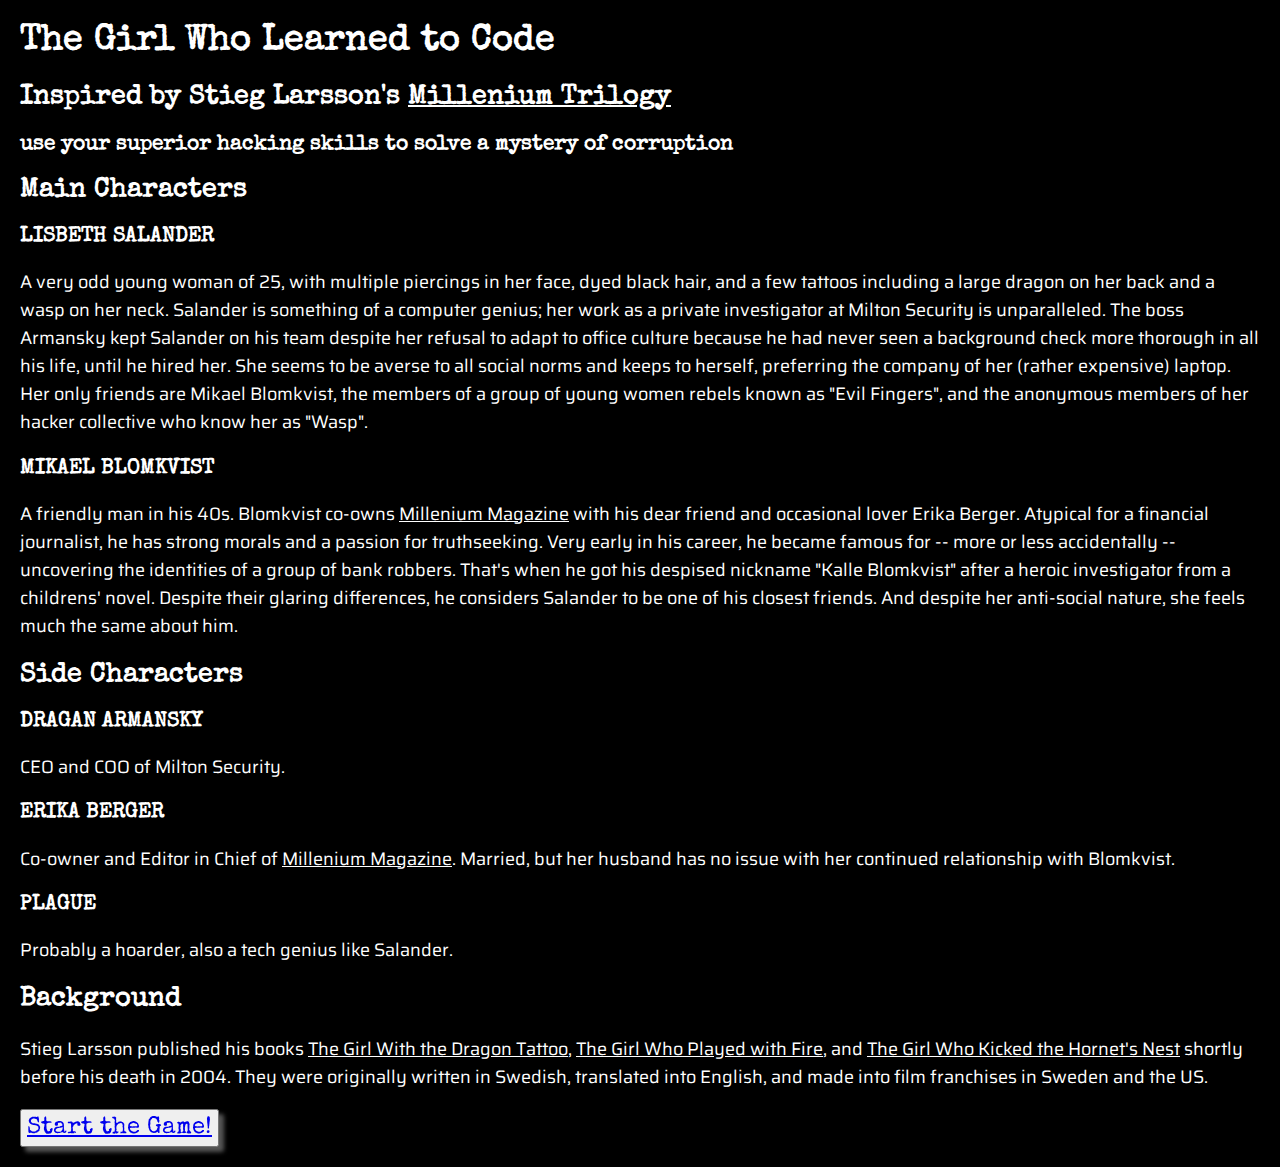
<file: index.html>
<!DOCTYPE html>
<html>
<head>
  <meta charset="utf-8">
  <title>🐉</title>
  <link rel="stylesheet" href="style.css">
  <link href="https://fonts.googleapis.com/css?family=Orbitron|Roboto+Mono|Saira|Special+Elite&display=swap" rel="stylesheet">
</head>
<body>
  <h1>The Girl Who Learned to Code</h1>
  <div>
    <h2>Inspired by Stieg Larsson's <span class="title">Millenium Trilogy</span></h2>
  </div>
  <h3>use your superior hacking skills to solve a mystery of corruption</h3>
  <h2>Main Characters</h2>
  <h3>LISBETH SALANDER</h3>
  <p>A very odd young woman of 25, with multiple piercings in her face, dyed black hair, and a few tattoos including a large dragon on her back and a wasp on her neck.
    Salander is something of a computer genius; her work as a private investigator at Milton Security is unparalleled.
    The boss Armansky kept Salander on his team despite her refusal to adapt to office culture because he had never seen a background check more thorough in all his life,
    until he hired her. She seems to be averse to all social norms and keeps to herself, preferring the company of her (rather expensive) laptop.
    Her only friends are Mikael Blomkvist, the members of a group of young women rebels known as "Evil Fingers",
    and the anonymous members of her hacker collective who know her as "Wasp".</p>
  <h3>MIKAEL BLOMKVIST</h3>
  <p>A friendly man in his 40s. Blomkvist co-owns <span class="title">Millenium Magazine</span> with his dear friend and occasional lover Erika Berger.
    Atypical for a financial journalist, he has strong morals and a passion for truthseeking. Very early in his career, he became famous for --
    more or less accidentally -- uncovering the identities of a group of bank robbers. That's when he got his despised nickname "Kalle Blomkvist"
    after a heroic investigator from a childrens' novel. Despite their glaring differences, he considers Salander to be one of his closest friends.
    And despite her anti-social nature, she feels much the same about him.</p>
  <h2>Side Characters</h2>
  <h3>DRAGAN ARMANSKY</h3>
  <p>CEO and COO of Milton Security.</p>
  <h3>ERIKA BERGER</h3>
  <p>Co-owner and Editor in Chief of <span class="title">Millenium Magazine</span>. Married, but her husband has no issue with her continued relationship
    with Blomkvist.</p>
  <h3>PLAGUE</h3>
  <p>Probably a hoarder, also a tech genius like Salander.</p>
  <div>
    <h2>Background</h2>
  </div>
  <p>Stieg Larsson published his books <span class="title">The Girl With the Dragon Tattoo</span>, <span class="title">The Girl Who Played with Fire</span>,
    and <span class="title">The Girl Who Kicked the Hornet's Nest</span> shortly before his death in 2004. They were originally written in Swedish,
    translated into English, and made into film franchises in Sweden and the US. </p>
  <button type="button" name="start">
    <a href="game.html" target="_blank">Start the Game!</a>
  </button>
</body>
</html>
</file>
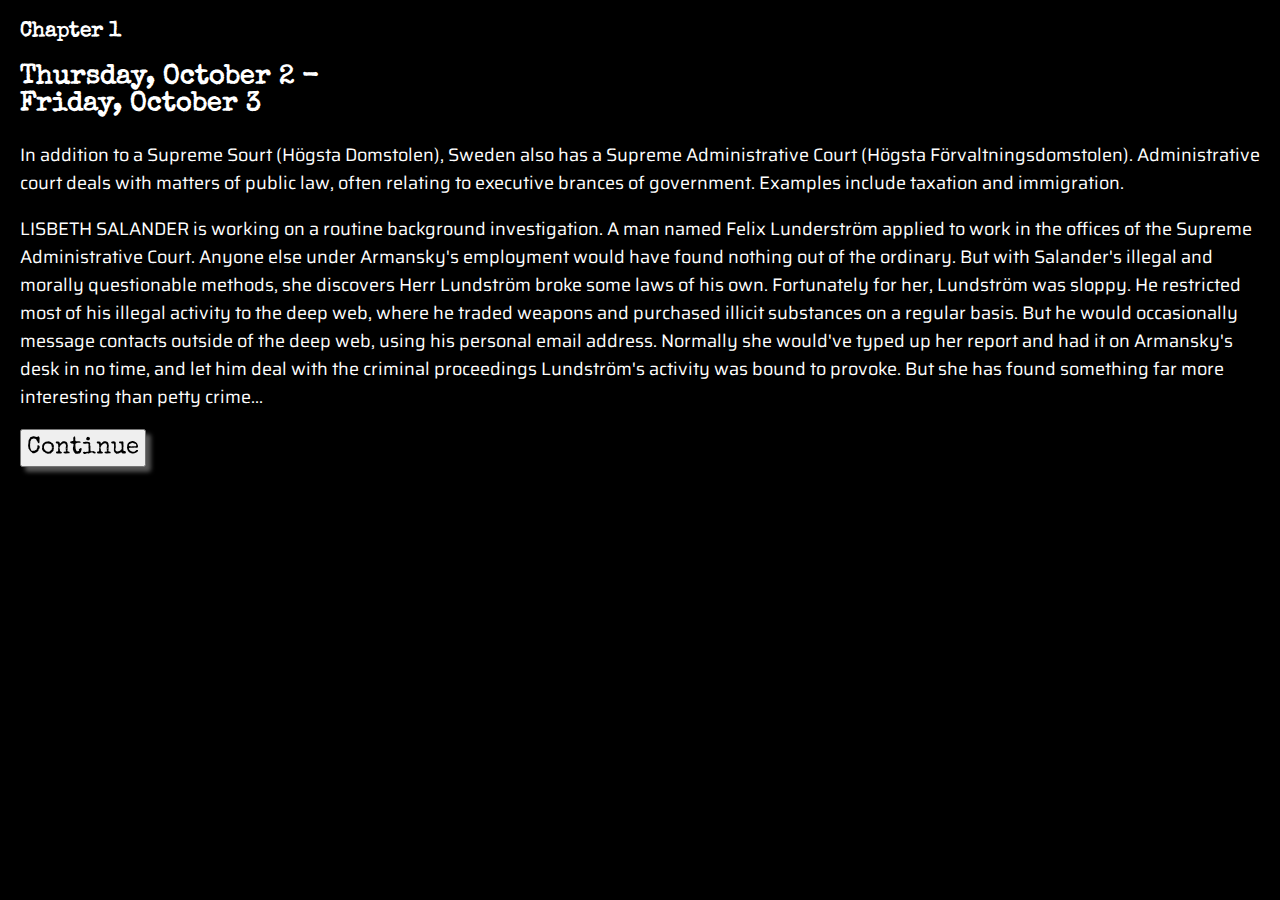
<file: game.html>
<!DOCTYPE html>
<html>
<head>
  <meta charset="utf-8">
  <title>🐝</title>
  <link rel="stylesheet" href="style.css">
  <link href="https://fonts.googleapis.com/css?family=Orbitron|Roboto+Mono|Saira|Special+Elite&display=swap" rel="stylesheet">
</head>
<body>
  <div class="game">
    <div id="chapter1" class="chapter">
      <h3>Chapter 1</h3>
      <h2>Thursday, October 2 -<br>Friday, October 3</h2>
    </div>
      <div id="felix">
        <p>In addition to a Supreme Sourt (Högsta Domstolen), Sweden also has a Supreme Administrative Court (Högsta Förvaltningsdomstolen).
          Administrative court deals with matters of public law, often relating to executive brances of government.
          Examples include taxation and immigration.</p>
        <p>LISBETH SALANDER is working on a routine background investigation. A man named Felix Lunderström applied to work in the offices
          of the Supreme Administrative Court. Anyone else under Armansky's employment would have found nothing out of the ordinary.
          But with Salander's illegal and morally questionable methods, she discovers Herr Lundström broke some laws of his own.
          Fortunately for her, Lundström was sloppy. He restricted most of his illegal activity to the deep web, where he traded weapons
          and purchased illicit substances on a regular basis. But he would occasionally message contacts outside of the deep web, using his personal email address.
          Normally she would've typed up her report and had it on Armansky's desk in no time, and let him deal with the criminal proceedings
          Lundström's activity was bound to provoke. But she has found something far more interesting than petty crime...</p>
        <button type="button" class="continue" id="felix-button">Continue</button>
      </div>
      <div id="joen" class="hidden">
        <p>Salander finds messages from Felix Lunderström to Supreme Administrative Court Justice Joen Westermarck.
          They are in some sort of coded language so she doesn't know what they're about exactly, and Westermarck only replied to insult Lunderström's
          intelligence for sending him personal emails.
          <em>Justice Westermarck will likely be more of a challenge</em> Salander thinks, and cracks a crooked smile before moving on.
          She emails Armansky to let him know this background check is a little involved, she needs more time.
          For hours she scours the web for any information indicating Westermarck's criminal involvement, finding nothing.
          The only indication that anything is amiss are occasional gaps in time, a summer holiday, or mysterious illness.
          His calendars suggested he spends a lot of time travelling through Europe or overseas on weekends, but there are no travel statements
          in his bank accounts indicating he purchased flights to any of these places. She almost considers giving up, this might be a waste of time.
          <em>Maybe he just bought some drugs off of Lunderström, or some fancy hunting rifle.</em> Her phone rings, interrupting her thoughts. It's' Armansky.</p>
        <div class="dialogue">
          <p>"Hello?"</p>
          <p>"Hey, just letting you know you can drop the Lunderström case."</p>
          <p>"What? Why?"</p>
          <p>"Hell if I know, the client says they're not going to hire him so the background check would be useless."</p>
          <p>"Who exactly? Someone from the court office?"</p>
          <p>"They told me it was an urgent request from one of the justices. Not sure why they're in such a hurry,
            but they're still paying you in full, so don't worry about it."</p>
          <p><em>Westermarck. It has to be.</em></p>
          <p>"Thanks."</p>
          <p>She hung up. <em>It's so obvious. Westermarck won't work with Lunderström because he knows that fool will land him in legal trouble,
            or worse. There's no way I'm giving up on this now...</em></p>
        </div>
        <button type="button" class="back" id="joen-back-button">Back</button>
        <button type="button" class="continue" id="joen-button">Continue</button>
      </div>
      <div id="email" class="hidden">
        <p>Salander guesses that Lunderström will continue to be a sloppy idiot, so she checks his email.
          Half an hour ago <_law_breaker_100@hotmail.com> sent an email to a hidden address.</p>
        <p>"I'm sorry, ok?? You don't have to blacklist me."</p>
        <p>She has to laugh at that one. Especially because all of her assumptions had proved to be correct. <em>At least he sent it to the encrypted address this time.</em>
          A response from the hidden sender, two minutes ago.</p>
        <p>"Your stupidity continues to astound me. I cannot afford to associate with someone so FUCKING STUPID.
          I swear to God if any of your bullshit gets back to me I WILL HAVE YOUR FUCKING HEAD. Understood? Never speak to me again."</p>
        <p>Obviously he was right to be so concerned. <em>What are you hiding?</em> Apparently something big, because not 5 minutes after it was sent,
          his email and the one from Lunderström were both gone, deleted. Out of curiosity, she checks the emails she found earlier
          that first exposed the link between Lunderström and Westermarck. Those had also been permanently deleted. She got to them just in time.</p>
        <p>Lunderström was now officially a dead end, and Westermarck too paranoid to make such obvious mistakes of his own.
          But Salander has her ways.<em>It's about time for some field work.</em> She goes to bed early, tomorrow will be a busy day...</p>
        <button type="button" class="back" id="email-back-button">Back</button>
        <button type="button" class="continue" id="email-button">Continue</button>
      </div>
      <div id="choice-hack" class="hidden">
        <h2>Choose!</h2>
        <p>Salander has to hack into Westermarck's computer by installing a special software. The catch is - she can't upload it remotely. She must figure out a way
          to get to Westermarck's home computer. Go back if you need to review your information.</p>
        <button type="button" class="back" id="choice-hack-back-button">Back</button>
        <p>A good old fashioned break-in.</p>
        <button type="button" class="choice" id="choose-breakin">Break into his house</button>
        <p>Call the Westermarcks pretending to be an IT Technician. Say you need to do some repairs and will be coming by this evening, when you know Westermarck will
        still be at work.</p>
        <button type="button" class="choice" id="choose-it-tech">IT Technician</button>
      </div>
      <div id="it-tech" class="hidden">
        <p>Salander isn't sure if this is the best idea, but she calls Westermarck's home phone anyway. His teenage daughter answers.</p>
        <p>"Um, hello?"</p>
        <p>"Hello, this is Anja from TeknikFix. Is Herr Westermarck at home?"</p>
        <p>"No, I'm his daughter."</p>
        <p>"Your father scheduled computer repairs for today. If you don't mind letting me in, I can be there within the hour."</p>
        <p>"Yeah sure whatever," she hangs up.</p>
        <p><em>This might actually work.</em> Salander takes out a couple of her piercings and picks a suitible outfit. She packs up her gear and heads
        to the Westermarcks' home on her motorcycle.</p>
        <p>When she arrives, the daughter answers the door.</p>
        <p>Salander smiles. "Hello Fröken Westermarck. I'm Anja, we spoke on the phone."</p>
        <p>The girl raises an eyebrow. "I didn't know they had repairmen like that," she says as she lets Salander in.</p>
        <p>"Can you show me where his computer is located?" The girl leads her to the study. "Thank you, I won't be long."</p>
        <p>As Salander opens the door, an older woman comes down the hall. "Oh Hilda, you didn't tell me you had a friend coming over," she eyes Salander suspiciously.</p>
        <p>Hilda rolls her eyes. "She's not my friend, duh. She's some repair person who has to fix daddy's computer."</p>
        <p>Fru Westermarck smiles. "We best leave her to her work then."</p>
        <p>Salander is on edge now. <em>This was a stupid idea, but I've gotten this far.</em> She tries to work as fast as possible, but installs always take too long. She snoops around
        the office, but there's nothing besides old case files and encyclopedias. Suddenly she hears voices outside the door. She hears Fru Westermarck's voice.</p>
        <p>"She's still in there."</p>
        <p>A policeman opens the door, and another follows behind him. Salander stands motionless.</p>
        <p>The first policeman says, "What exactly are you doing here? I think it's safe to assume you aren't from TeknikFix."</p>
        <p>Salander says nothing. "well? Are you going to answer our questions?" Still nothing. "Alright. Cuff her."</p>
        <p>The second officer reaches for her as she makes a sudden and futile move to escape through the window. She makes it halfway through when he grabs her
          by the waist. She kicks him repeatedly in the chest, so the other officer steps in. Together they wrestle her to the floor and handcuff her.</p>
        <p><em>This is it for me. I can't believe I was this stupid.</em></p>
        <p>YOU HAVE FAILED. Go back and try again.</p>
        <button type="button" class="back" id="it-tech-back-button">Back</button>
      </div>
      <div id="breakin" class="hidden">
        <p>In the dead of night, Salander packs up her gear and rides her motorcycle to Westermarck's house. She parks further away to avoid suspicion. Fortunately,
        the house had recently been remodeled and the blueprints were featured on the architect's website as one of his crowning achievements. So she knew exactly where
        the computer would be - on the first floor, the middle room in a long hallway. Everyone's bedrooms are upstairs, the living and dining rooms and kitchen were downstairs.
        There is also a tall hedge along the side, meaning she won't be easily visible to neighbors or passersby. The study is next to a bathroom where there is a window
        she can easily open. She climbs in, quietly exits the bathroom, and enters the study. She powers on his computer, and inserts a disk. It will take about half an
        hour for the software to load, so she snoops around his office. She finds nothing but old case files and encyclopedias. She reads a few files, then checks that
        the download is complete. She did the same with Felix Lunderström last week. Now she has access to Westermarck's entire home computer.</p>
        <button type="button" class="back" id="breakin-back-button">Back</button>
        <button type="button" class="continue" id="breakin-button">Continue</button>
      </div>
      <div id="chapter2" class="chapter hidden">
        <h3>Chapter 2</h3>
        <h2>Saturday, October 11 -<br> Wednesday, October 15</h2>
      </div>
      <div id="blomkvist" class="hidden">
        <p>In 1999, Sweden was the first nation to legalize the sale of one's own body for sexual services, and to keep the purchasing of those services illegal.
          This "Nordic Model" for the sex trade is now used in a number of other nations.</p>
        <p>MIKAEL BLOMKVIST woke up in Erika Berger's bed. Her husband was away on business. She was already awake and getting dressed.
          When she saw he was awake, she went over to kiss him.</p>
        <p>"Good Morning," she smiled.</p>
        <p>He yawned. "Do we have time for breakfast?"</p>
        <p>"Why wouldn't we? It's Saturday."</p>
        <p>"Oh," he chuckled. "I thought you were off to work. Why are you up so early then?"</p>
        <p>"It's 11:30 Mikael. I think you drank too much last night." She kissed him again and sat next to him.</p>
        <p>"I think you kept me up too late," he said as he flipped her over onto the bed.</p>
        <p>Sometime later, they were both getting dressed and planning to get lunch. As they went to leave, Blomkvist opened the front door
          to an unamused Salander.</p>
        <p>He jumped, "Jesus, what are you doing here?"</p>
        <p>"You didn't answer your phone and weren't at home so I came here," she said in her typical unaffected manner.</p>
        <p>"Well...do you want to get lunch with Ricky and I? We were just leaving." Salander glared at them both.</p>
        <p>Berger started to laugh, as Salander's glare intensified. "Why don't you two go, I think she has something important for you Mikael."</p>
        <p>Salander relaxed. Berger was right, after all.</p>
        <button type="button" class="back" id="blomkvist-back-button">Back</button>
        <button type="button" class="continue" id="blomkvist-button">Continue</button>
      </div>
      <div id="choice-lunch-where" class="hidden">
        <h2>Choose!</h2>
        <p>Where will Blomkvist and Salander have lunch? Go back if you need to review your information.</p>
        <button type="button" class="back" id="choice-lunch-where-back-button">Back</button>
        <p>Blomkvist's usual café near Berger's house, where they make his favorite pickled herring sandwiches.</p>
        <button type="button" class="choice" id="pickled-herring">Pickled Herring</button>
        <p>A newer place with some global cuisines.</p>
        <button type="button" class="choice" id="new-spot">New Spot</button>
      </div>
      <div id="hit-and-run" class="hidden">
        <p>Blomkvist decides to try something different. They walk down the street and begin to cross, when suddenly a black SUV speeds around the corner,
        running Blomkvist down. Salander screams and runs over to him, but she can see that he is already dead. His eyes are wide open and blood is pooling
        around his head. Tears run down her face and she looks viciously angry. She wipes her face, and heads back to Berger's to break the news. She vows
        to end the idiot who did this to her friend. The image of their license plate is burned into her mind.</p>
        <p>YOU HAVE FAILED! Go back and try again.</p>
        <button type="button" class="back" id="hit-and-run-back-button">Back</button>
      </div>
      <div id="lunch" class="hidden">
        <p>Blomkvist orders two pickled herring sandwiches and two black coffees.</p>
        <p>"Well, what's so important you came out to Ricky's house?"</p>
        <p>Salander explains the connection she found between the crook Lunderström and Justice Westermarck, and goes through her research.</p>
        <p>"I got into Westermarck's computer but I found nothing. It's a dead end. I can't find any dirt on this guy but I know he's filthy."</p>
        <p>"So what's your next step?"</p>
        <p>"Asking you for ideas."</p>
        <p>Blomkvist chuckles. "I think I have one. Why don't we do an old-fashioned stake-out?"</p>
        <p>Salander sighs. "Sounds boring. But sure, why not."</p>
        <button type="button" class="back" id="lunch-back-button">Back</button>
        <button type="button" class="continue" id="lunch-button">Continue</button>
      </div>
      <div id="choice-when-stakeout" class="hidden">
        <h2>Choose!</h2>
        <p>Today is Saturday, so Westermarck will be at home. When will you stake him out?</p>
        <button type="button" class="back" id="choice-when-stakeout-back-button">Back</button>
        <p>Go to his house today. Who knows what nefarious business he might be up to?</p>
        <button type="button" class="choice" id="saturday-stakeout">Saturday</button>
        <p>Wait until Monday when he's at work. The weekend is for relaxing!</p>
        <button type="button" class="choice" id="monday-stakeout">Monday</button>
      </div>
      <div id="uneventful" class="hidden">
        <p>They leave the café and walk over to Blomkvist's car. First they stop at Salander's house for a pair of binoculars, then they drive to Westermarck's
        house and park the car across the street. They patiently take turns with the binoculars, and note that the whole family is at home. But it appears to be
        just a normal Saturday. They stay there for hours, eventually Blomkvist picks up some more sandwiches and coffee. But the family stays inside all day.
        They declare Saturday as uneventful.</p>
        <button type="button" class="back" id="uneventful-back-button">Back</button>
        <button type="button" class="choice" id="sunday-stakeout">Sunday</button>
        <button type="button" class="choice" id="monday-stakeout2">Monday</button>
      </div>
      <div id="shopping" class="hidden">
        <p>Blomkvist asks Berger to trade cars for a day saying it's important, He doesn't want to arouse suspicion. She reluctantly agrees. Blomkvist and Salander
        meet for breakfast again on Sunday, and head over to the Westermarcks' early. Around noon, Westermarck takes his young daughter in the car. Blomkvist
        follows to a shopping center. They walk a safe distance behind their targets. While the Westermarcks stop in the food court, Salander insists on buying
        an ice cream. The cashier tells Blomkvist, </p>
        <p>"You know, it's quite progressive of you to allow your young daughter to go around looking like that!"</p>
        <p>Salander glares, and Blomkvist rubs his temples, saying nothing as he pays. When they leave, Salander bursts into laughter.</p>
        <p>It's another uneventful day. They head all the way back to the Westermarcks' house, and wait a while longer before it appears everyone has gone to bed.</p>
        <button type="button" class="back" id="shopping-back-button">Back</button>
        <button type="button" class="choice" id="monday-stakeout3">Monday</button>
      </div>
      <div id="stakeout" class="hidden">
        <p>Starting during lunchtime, they park across from the Administrative Courthouse. Westermarck doesn't leave the building until the evening, and they follow
        him to an unimpressive hotel.</p>
          <button type="button" class="back" id="stakeout-back-button">Back</button>
          <button type="button" class="continue" id="stakeout-button">Continue</button>
      </div>
      <div id="choice-hotel" class="hidden">
        <h2>Choose!</h2>
        <p>Who should follow Westermarck into the hotel?</p>
        <button type="button" class="back" id="choice-hotel-back-button">Back</button>
        <p>Blomkvist, he's charming and unassuimg.</p>
        <button type="button" class="choice" id="choose-blomkvist">Blomkvist</button>
        <p>Salander, she's extremely observant and never forgets a face.</p>
        <button type="button" class="choice" id="choose-salander">Salander</button>
      </div>
      <div id="blomkvist-hotel" class="hidden">
        <p>Blomkvist waits a couple of minutes before entering the hotel. He mills about the checkout, acting like he's waiting for someone. After a few
        minutes, an exceptionally beautiful blonde woman walks to the front. She asks the front desk to call someone named Birgir. It takes a lot of
        effort on Blomkvist's part not to gawk at the woman while she waits, but she doesn't seem to register his presence anyway. The clerk speaks to Birgir
        and lets the woman go up to his room. Blomkvist paces for another couple of minutes before fetching Salander from the car. They book their own room for the night.
        Salander pulls out her laptop and hacks the hotel's files. <em>Good thing he went for a budget place, they have shit security.</em> She finds the pseudonym
        Westermarck used to check in, Birgir Lundén.</p>
        <p>"Birgir Lundén!" she exclaims. "Why does that name sound so familiar?"</p>
        <p>"I haven't the slightest idea. What do you think of the blonde? Mistress?"</p>
        <p>"The only way a woman like that is fucking someone like Westermarck is for money. She's either a gold-digger or an escort. My bet's on escort."</p>
        <p>Blomkvist looks at her quizically, "That makes perfect sense. A woman like that..."</p>
        <p>Salander looks unamused. Suddenly she jumps Blomkvist and pushes him onto the bed.</p>
        <p>Salander wakes up in the middle of the night, excitable. Blomkvist is fast asleep. She grabs her coat and cigarettes and heads outside. Out front
        is the blonde woman, she has to be the same one blomkvist described. She smiles at salander. They have their cigarettes in peaceful silence. As the blonde
        goes inside, she touches salander's shoulder and says "my name is Idun, what's yours?"</p>
        <p>"L...Lisbeth," she stammers.</p>
        <p>"Lovely to meet you Lisbeth," she says, and walks inside.</p>
        <p>Back upstairs, Salander searches escort sites for Idun and finds her in no time. She looks into Westermarck's alias. She could probably investigate this herself,
        but she wants to talk to Idun. Maybe she could ask her hacker collective for help. After a couple of hours hunting Lundén on the dark web, her eyes droop, and
        she falls asleep next to Blomkvist once again. When they wake up, she tells him about what she found while he slept.</p>
        <button type="button" class="back" id="blomkvist-hotel-back-button">Back</button>
        <button type="button" class="continue" id="blomkvist-hotel-button">Continue</button>
      </div>
      <div id="salander-hotel" class="hidden">
        <p>Salander waits a couple of minutes before entering the hotel. She mills about the checkout, acting like she's waiting for someone. After a few
        minutes, an exceptionally beautiful blonde woman walks to the front. She asks the front desk to call someone named Birgir. Salander looks at the woman with wide
        eyes, and the woman looks back at her with a warm smile. The clerk speaks to Birgir and lets the woman go up to his room. Salander paces for another couple of
        minutes before fetching Blomkvist from the car. They book their own room for the night.Salander pulls out her laptop and hacks the hotel's files. <em>Good thing
        he went for a budget place, they have shit security.</em> She finds the pseudonym Westermarck used to check in, Birgir Lundén.</p>
        <p>"Birgir Lundén!" she exclaims. "Why does that name sound so familiar?"</p>
        <p>"I haven't the slightest idea. What do you think of the blonde? Mistress?"</p>
        <p>"The only way a woman like that is fucking someone like Westermarck is for money. She's either a gold-digger or an escort. My bet's on escort."</p>
        <p>Blomkvist looks at her quizically, "Why do you say that?"</p>
        <p>"She looked like she stepped out of a fairytale story about the most beautiful princess," she sighed. Then she gave Blomkvist a hard look before jumping him and
        pushing him onto the bed.</p>
        <p>Salander wakes up in the middle of the night, excitable. Blomkvist is fast asleep. She searches escort sites for the woman and finds her in no time, her name
        is Idun. She looks into Westermarck's alias. She could probably investigate this herself, but she wants to talk to Idun. Maybe she could ask her hacker collective
        for help. After a couple of hours hunting Lundén on the dark web, her eyes droop, and she falls asleep next to Blomkvist once again. When they wake up, she tells him
        about what she found while he slept.</p>
          <button type="button" class="back" id="salander-hotel-back-button">Back</button>
          <button type="button" class="continue" id="salander-hotel-button">Continue</button>
      </div>
      <div id="choice-research" class="hidden">
        <h2>Choose!</h2>
        <p>salander suggests they hire Idun and ask her to talk to them. Blomkvist balks at her rates, and suggests looking further into Westermarck's alias.</p>
        <button type="button" class="back" id="choice-research-back-button">Back</button>
        <p>Salander can ask Plague to request more info about Birgir Lundén from the hacker collective, giving them time to talk to Idun</p>
        <button type="button" class="choice" id="meet-idun">Meet Idun</button>
        <p>Salander can research Birgir Lundén herself.</p>
        <button type="button" class="choice" id="research-birgir">Research</button>
      </div>
      <div id="research-alias" class="hidden">
        <p>Birgir Lundén is buying weapons on the dark web, that was his connection to Felix Lunderström, and he buys a lot of nazi memorabilia.
        That remiinds salander of why she recognized his alias, it's a combination of the names of two leaders of the oldest Swedish nazi parties. This alone
        is grounds for his removal from his position, but it has to go deeper. She finds the nazi group he is a member of, and sees that they are having a meeting
        in about a week. Since they still have time before the meeting, she sends a request out to Plague for good measure, and insists they still meet with Idun,
        and Blomkvist agrees. Salander messages her Tuesday night, saying she wants to hire her for 2 hours just to talk, but they will still pay her rates. Idun
        replies quickly and happily agrees, in fact she says they can pay her half if they're just talking, and schedules the meeting for the next afternoon.</p>
        <button type="button" class="back" id="research-alias-back-button">Back</button>
        <button type="button" class="continue" id="research-alias-button">Continue</button>
      </div>
      <div id="killing-time" class="hidden">
        <p>Tuesday morning. Salander sends a message to Plague requesting info about Birgir Lundén for the usual payment. Then she messages Idun saying she wants
        to hire her for 2 hours just to talk, but they will still pay her rates. Idun replies quickly and happily agrees, in fact she says they can pay her half if
        they're just talking, and schedules the meeting for Wednesday. Blomkvist's wallet is relieved. They have some time, so they hang out in the hotel a while
        longer before going out to dinner and actually catching up on a little of their personal lives.</p>
        <button type="button" class="back" id="killing-time-back-button">Back</button>
        <button type="button" class="continue" id="killing-time-button">Continue</button>
      </div>
      <div id="idun" class="hidden">
        <p>They meet Idun at a busy cafe. She is absurdly beautiful with long, thick, wavy, golden hair like the Norse goddess of youth whos name she has chosen.
          Blomkvist is all but drooling, Salander's eyes are much wider than usual. She does most of the talking. Idun is as friendly and funny
          as she is beautiful. She has been an escort for a few years and before that, a dancer. She's also an artist's model for fun. Blomkvist is surprised that
          Salander is almost...chatty with her. she also tells them with a laugh like birds in spring that she's actually a lesbian, she says this only because it
          usually amuses people considering her profession. Blomkvist laughs awkwardly, but feels strangely comforted and realizes he had been quite tense, so he
          relaxes. Salander tells her about their investigation into Westermarck/Lundén and Idun laughs again, this time more of a throaty cackle.</p>
          <p>"If you promise to take that Nazi bastard down I'll tell you everything"</p>
          <p>She disliked his conservative political leanings but didn't know he was a nazi until last night when he showed her a photo in full uniform.
          Apparently he collected memorabilia, and actively went to meetings. He had gotten it in his head that she was the perfect Aryan goddess.
          Little did he know she was actually Jewish and born in Poland, the name merely expressed her love of pagan mythology. It took all her strength
          not to show her rage. She played along, swore she would never see him again, and that she would find some way to expose him. Her exterior cracked for
          a moment, a single tear fell down her porcelain cheek as she told them the fate of her grandparents during the Holocaust.</p>
          <p>Then she pulled out a digital camera, she had taken a photograph of a photograph while Westermarck was in the bathroom.</p>
          <p>"I wasn't even sure what I would do with this."</p>
          <p>Salander asks if she can have the SD card, Idun says there's a lot of other things on there and winks, but as long as she brings it back, she can have it.
          Then Idun says she has to go, looks Salander in the eyes, and thanks her before kissing her on the lips and walking out the door.
          Salander is actually blushing, and slowly puts a hand to her lips. Neither of them speak for a good while. Blomkvist gets up and orders 2 shots
          of aquavit.</p>
        <button type="button" class="back" id="idun-back-button">Back</button>
        <button type="button" class="continue" id="idun-button">Continue</button>
      </div>
      <div id="chapter3" class="chapter hidden">
        <h1>Chapter 3</h1>
        <h2>Sunday, October 20</h2>
      </div>
      <div id="nazi-agenda" class="hidden">
        <p>Plague sends a report from another hacker that showed Lundén bought a lot of Nazi paraphernelia online, as well as a lot of regular weapons, which corroborates
        Idun's story. It was all making sense now. He surely had some nazi agenda, they just didn't know what it was. He had managed to do a very good job keeping it
        hidden. They were able to uncover the location of a meeting place, and a meeting
        is being held tonight.</p>
        <button type="button" class="back" id="nazi-agenda-back-button">Back</button>
        <button type="button" class="continue" id="nazi-agenda-button">Continue</button>
      </div>
      <div id="choice-meeting" class="hidden">
        <h2>Choose!</h2>
        <p>Who should spy on the nazi meeting? Salander doesnt want to go because they hate women, and Blomkvist because he's afraid
        someone might recognize him from the magazine and call his bluff.</p>
        <button type="button" class="back" id="choice-meeting-back-button">Back</button>
        <p>Salander convinces blomkvist to go</p>
        <button type="button" class="choice" id="choose-meeting-blomkvist">Blomkvist</button>
        <p>Blomkvist convinces salander to go</p>
        <button type="button" class="choice" id="choose-meeting-salander">Salander</button>
      </div>
      <div id="meeting-blomkvist" class="hidden">
        <p>Someone recognizes Blomkvist from <span class="title">Millenium</span> and tells everyone theres a SPY here come to destroy them! They go too hard teaching him
        a lesson. When Salander sees everyone leave and Blomkvist doesnt return, she looks for him, and finds him dead in the ally.
        She vows to kill everyone who was there with deadly poison.</p>
        <button type="button" class="back" id="meeting-blomkvist-back-button">Back</button>
      </div>
      <div id="meeting-salander" class="hidden">
        <p>She puts on her blonde wig and a conservative outfit. There are actually a couple of women there, to her disappointment. Security is very tight,
        but they wave Salander through. Theres a couple of government officials there but it mostly seems like businessmen. They have a plot to "make Sweden great again"
        starting with inciting a coup in Ghana, a former Swedish colony, and taking over
        the government for Sweden agian. They have members in key parts of government to keep slowly pushing policies more right wing. Some of their ideas, like taking
        over Ghana, are so unlikely they're almost laughable, but others are actually terrifying. Salander makes it all the way through and meets Blomkvist down the block.</p>
        <p>"Did you get it?" he asks.</p>
        <p>"Only one way to find out," she smiles.</p>
        <button type="button" class="back" id="meeting-salander-back-button">Back</button>
        <button type="button" class="continue" id="meeting-salander-button">Continue</button>
      </div>
      <div id="camera" class="hidden">
        <p>Salander had a hidden camera in her bag for the entire meeting. They go over the footage in her apartment. There hasn't been a government scandle
        like this in decades. Now they have to decide what to do with the information.</p>
        <button type="button" class="back" id="camera-back-button">Back</button>
        <button type="button" class="continue" id="camera-button">Continue</button>
      </div>
      <div id="choice-ending" class="hidden">
        <h2>Choose!</h2>
        <p>What do you do with all the evidence? Salander will remain anonymous.</p>
        <button type="button" class="back" id="choice-ending-back-button">Back</button>
        <p>Take it to the president of the administrative court, Hans Ragnemalm.</p>
        <button type="button" class="choice" id="president">President</button>
        <p>Take it to the police</p>
        <button type="button" class="choice" id="police">Police</button>
        <p>Take it to Berger and publish the story with <span class="title">Millenium</span></p>
        <button type="button" class="choice" id="millenium">Millenium</button>
      </div>
      <div id="evidence-president" class="hidden">
        <p>President Ragnemalm is astounded. He says to please give him time to address the situation, and as soon as he can he will give Blomkvist the okay to publish the entire
        story as a reward for bringing this information to light.</p>
        <button type="button" class="back" id="evidence-president-back-button">Back</button>
        <button type="button" class="continue" id="evidence-president-button">Continue</button>
      </div>
      <div id="evidence-police" class="hidden">
        <p>The police say they will do everything they can, but when Blomkvist calls back 2 weeks later to ask about progress they laugh at him.
        He tells Salander and she checks up on Westermarck, finding that his online profile is gone. Basically, the police are in on it. Another week
        later, Blomkvist is assassinated. Salander vows to murder the culprits with deadly poison.</p>
        <button type="button" class="back" id="evidence-police-back-button">Back</button>
        <button type="button" class="continue" id="evidence-police-button">Continue</button>
      </div>
      <div id="evidence-millenium" class="hidden">
        <p>Blomkvist gives berger all the evidence and tells her they have to publish. She hesitates, thinking it would be better to go through the police or
        the court. But Blomkvist says he doesn't trust anyone and the public must know the truth. Its a wildly popular story but Blomkvist ends up under
        criminal investigation, and Westermarck flees the country as well as some other people from Salander's video.</p>
        <button type="button" class="back" id="evidence-millenium-back-button">Back</button>
        <button type="button" class="continue" id="evidence-millenium-button">Continue</button>
      </div>
      <div id="the-end" class="hidden">
        <p>CONGRATION! You finished the story! If you liked it, consider reading the <span class="title">Millenium Trilogy!</span></p>
        <p>Special thanks to Stieg Larsson for creating these characters and fighting against real-life nazis, and to the San Francisco Public Library for lending me the books!</p>
      </div>
    </div>
  <script src="app.js"></script>
</body>
</html>
</file>
<file: style.css>
body {
  background: black;
  color: white;
  font-family: 'saira';
  font-size: 18px;
  margin: 20px;
}
h1 {
  font-family: 'special elite';
}
h2 {
  font-family: 'special elite';
}
.title {
  text-decoration: underline;
}
h3 {
  font-family: 'special elite';
}
.dialogue {
  text-align: left;
}
.hidden {
  display: none;
}
button {
  font-size: 1.5rem;
  font-family: 'special elite';
  padding: 5px;
  filter: drop-shadow(5px 5px 2px rgba(169, 169, 169, 0.5));
}
</file>
